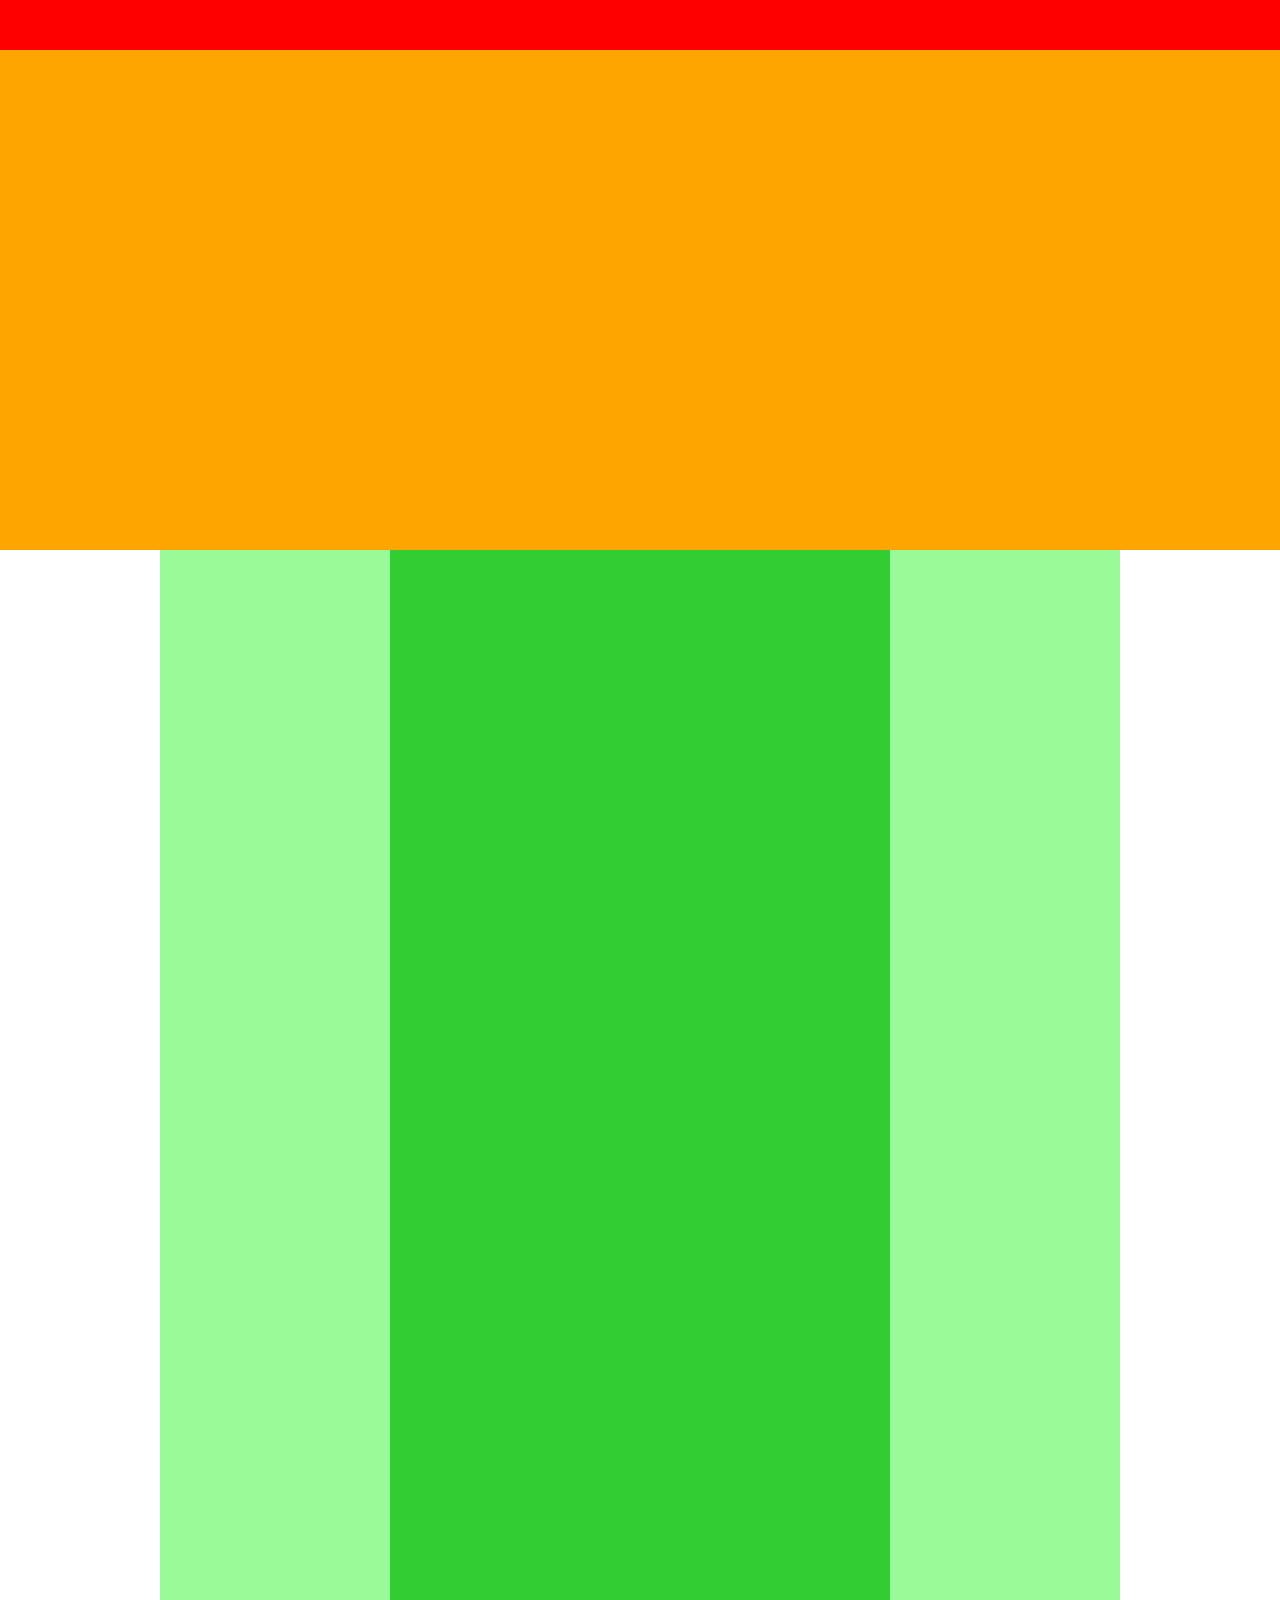
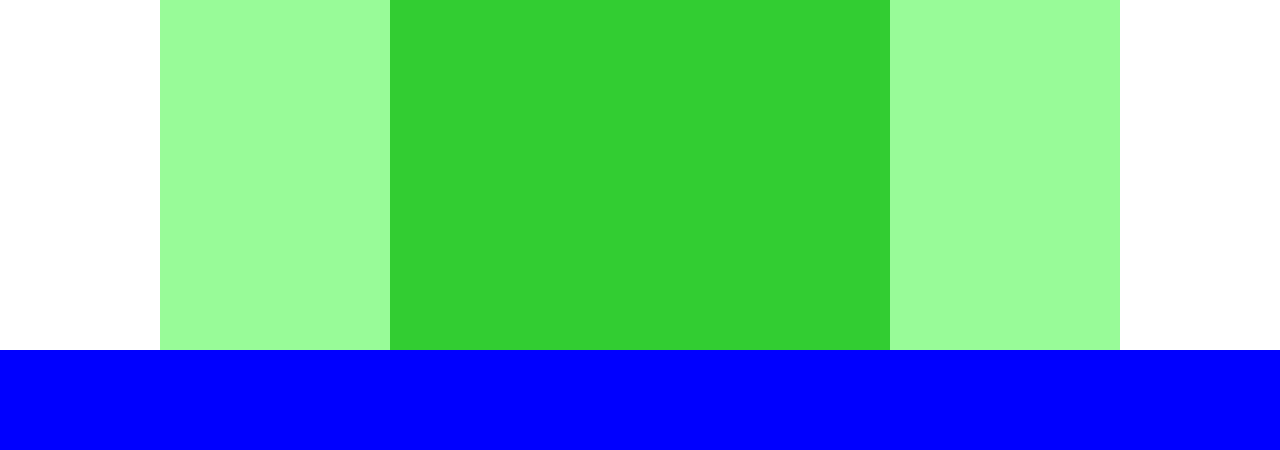
<file: html/chapter4_exercise/index.html>
<!DOCTYPE html>
<html lang="ja">
  <head>
    <meta charset="UTF-8" />
    <!-- CSSファイルの読み込み　-->
    <link rel="stylesheet" href="style.css" />
    <title>chapter4</title>
  </head>

  <body>
    <!-- header用のdiv -->
    <div class="header">
    </div>

    <!-- main-visual用のdiv -->
    <div class="main-visual">
    </div>

    <!-- main用のdiv -->
    <div class="main">
      <div class="sidebar-left"></div>
      <div class="blog"></div>
      <div class="sidebar-right"></div>
    </div>

    <!-- footer用のdiv -->
    <div class="footer"></div>
  </body>
</html>
</file>
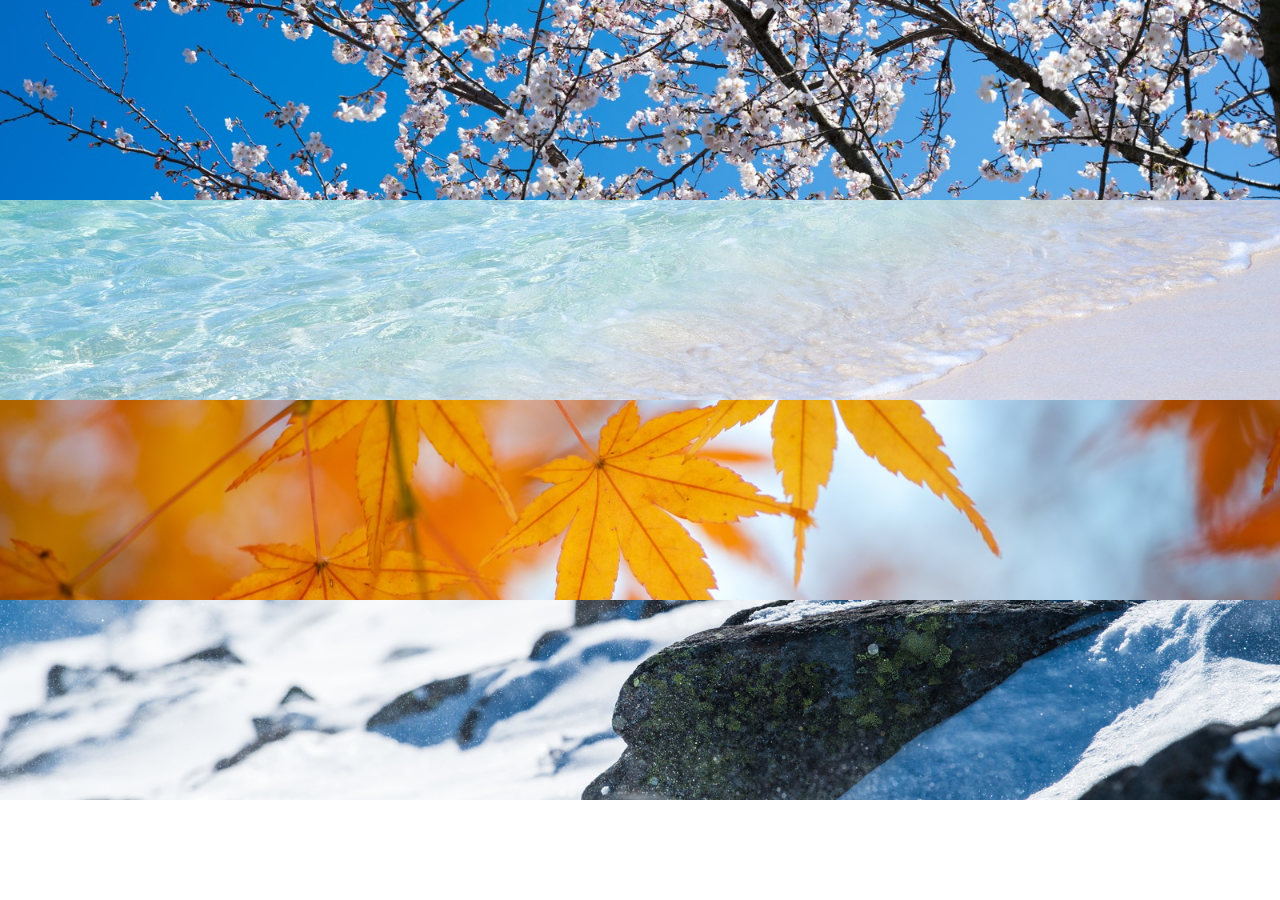
<file: html/chapter6_exercise/index.html>
<!DOCTYPE html>
<html>
  <head>
    <link rel="stylesheet" href="style.css" />
    <title>chapter6</title>
  </head>

<body>
  <div class="box1"></div>
  <div class="box2"></div>
  <div class="box3"></div>
  <div class="box4"></div>
</body>
</html>
</file>
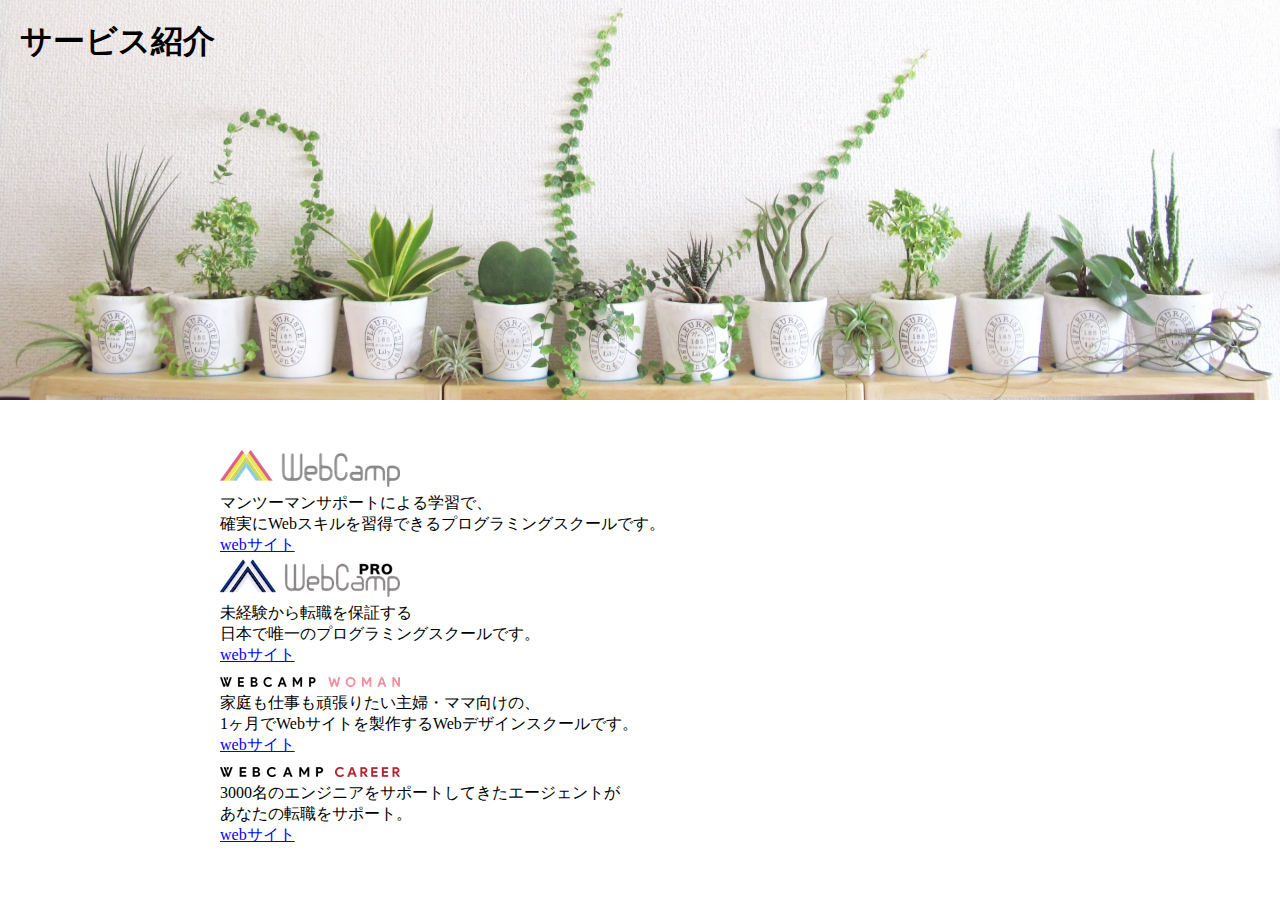
<file: html/chapter7_exercise/index.html>
<!DOCTYPE html>
<html lang="ja">
  <head>
    <meta charset="UTF-8">
    <title>7章演習</title>
    <link rel="stylesheet" href="style.css" />
  </head>

  <body>
    <section class="main-visual">
      <h1 class="headline">サービス紹介</h1>
    </section>
    <main>
      <section class="servicel">
        <h2>
          <img src="img/wc-logo.png" alt="ロゴ">
        </h2>
        <p>
          マンツーマンサポートによる学習で、
          <br>
          確実にWebスキルを習得できるプログラミングスクールです。
        </p>
        <a href="https://web-camp.io/pro/">webサイト</a>
      </section>
      <section class="service2">
        <h2>
          <img src="img/wcp-logo.png" alt="ロゴ">
        </h2>
        <p>
          未経験から転職を保証する
          <br>
          日本で唯一のプログラミングスクールです。
        </p>
        <a href="https://web-camp.io/">webサイト</a>
        <section class="service3">
        <h2>
          <img src="img/wcw-logo.png" alt="ロゴ">
        </h2>
        <p>
          家庭も仕事も頑張りたい主婦・ママ向けの、
          <br>
          1ヶ月でWebサイトを製作するWebデザインスクールです。
        </p>
        <a href="https://web-camp.io/woman/">webサイト</a>
      </section>
      <section class="service4">
        <h2>
          <img src="img/wcc-logo.png" alt="ロゴ">
        </h2>
        <p>
          3000名のエンジニアをサポートしてきたエージェントが
          <br>
          あなたの転職をサポート。
        </p>
        <a href="https://web-camp.io/career/">webサイト</a>
      </section>
    </main>
  </body>

</html>
</file>
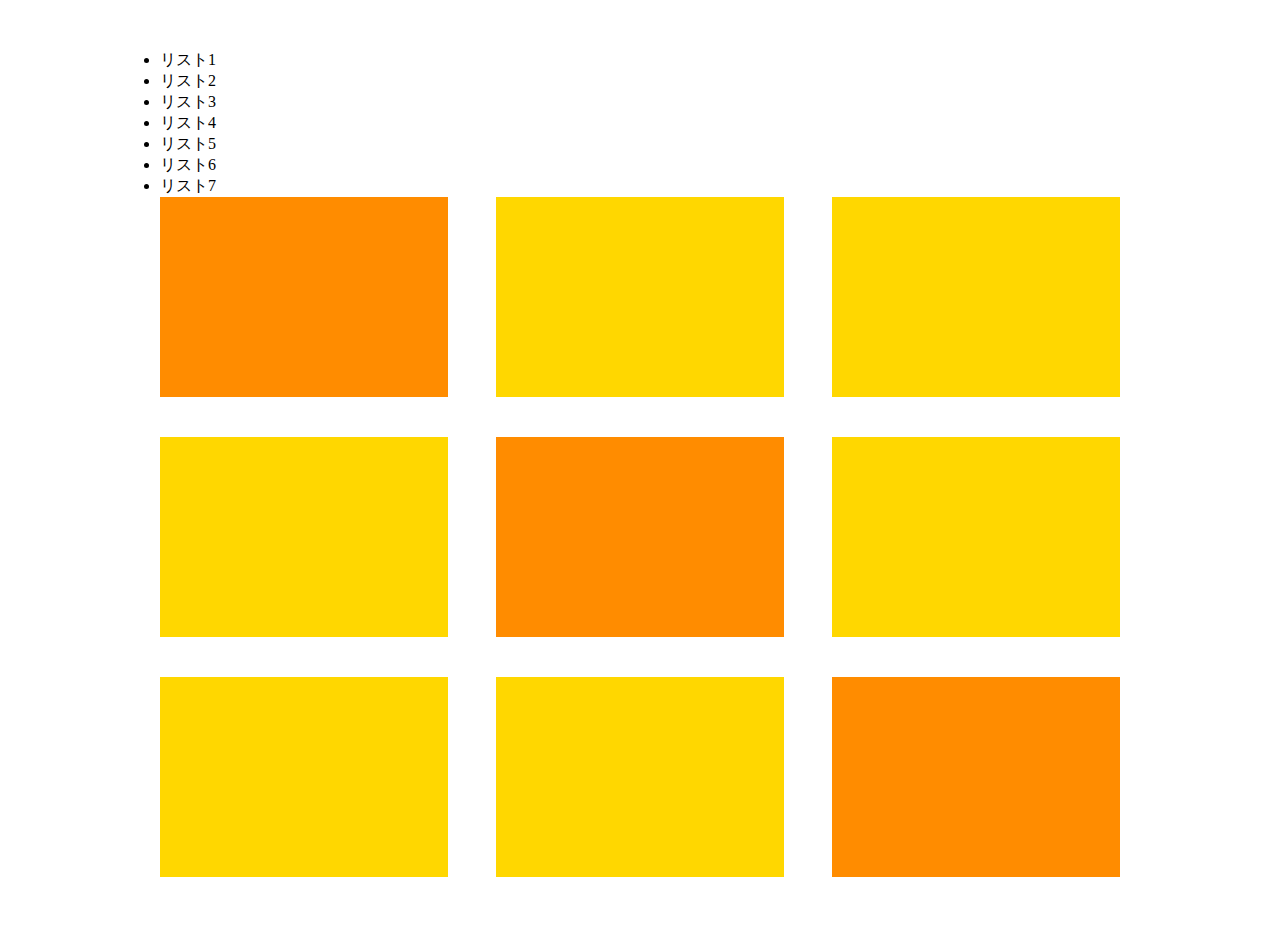
<file: html/chapter8_exercise/index.html>
<!DOCTYPE html>
<html lang="ja">
  <head>
    <meta charset="UTF-8">
    <title>8章演習</title>
    <link rel="stylesheet" href="style.css" />
  </head>

  <body>
    <main>
      <ul class="item.list">
        <li class="itemu">リスト1</li>
        <li class="itemu">リスト2</li>
        <li class="itemu">リスト3</li>
        <li class="itemu">リスト4</li>
        <li class="itemu">リスト5</li>
        <li class="itemu">リスト6</li>
        <li class="itemu">リスト7</li>
      </ul>
      <div class="box-list">
        <div class="box"></div>
        <div class="box"></div>
        <div class="box"></div>
        <div class="box"></div>
        <div class="box"></div>
        <div class="box"></div>
        <div class="box"></div>
        <div class="box"></div>
        <div class="box"></div>
      </div>
    </main>
  </body>

</html>
</file>
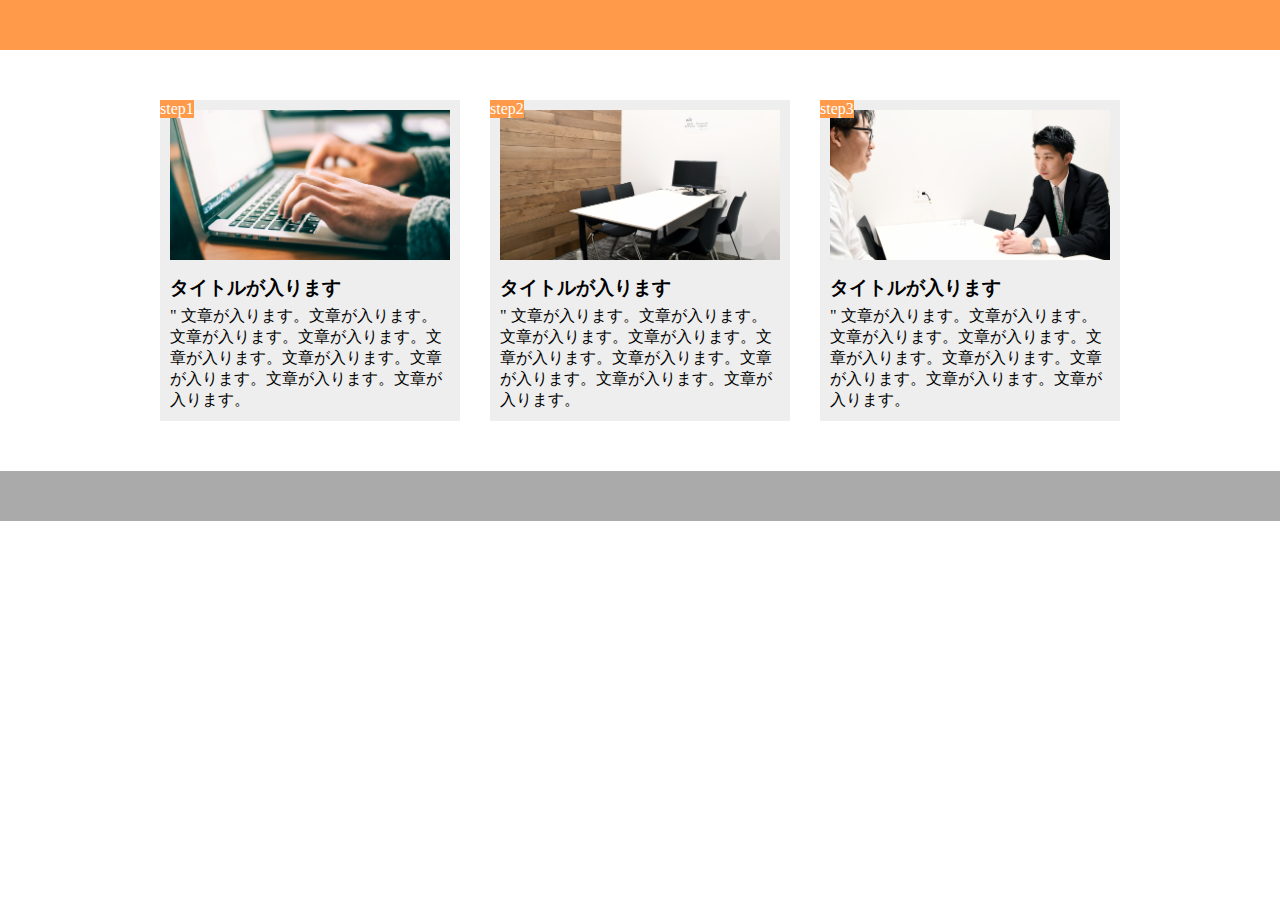
<file: html/chapter9_exercise/index.html>
<!DOCTYPE html>
<html lang="ja">
  <head>
    <meta charset="UTF-8">
    <title>9章演習</title>
    <link rel="stylesheet" href="style.css" />
  </head>
  <body>
    <header></header>
    <main>
      <div class="step-box">
        <div class="step-img1"></div>
        <span class="step-num">step1</span>
        <h3 class="title">タイトルが入ります</h3>
        <p class="text">
          " 文章が入ります。文章が入ります。文章が入ります。文章が入ります。文章が入ります。文章が入ります。文章が入ります。文章が入ります。文章が入ります。
        </p>
      </div>
     <div class="step-box">
        <div class="step-img2"></div>
        <span class="step-num">step2</span>
        <h3 class="title">タイトルが入ります</h3>
        <p class="text">
          " 文章が入ります。文章が入ります。文章が入ります。文章が入ります。文章が入ります。文章が入ります。文章が入ります。文章が入ります。文章が入ります。
        </p>
      </div>
      <div class="step-box">
        <div class="step-img3"></div>
        <span class="step-num">step3</span>
        <h3 class="title">タイトルが入ります</h3>
        <p class="text">
          " 文章が入ります。文章が入ります。文章が入ります。文章が入ります。文章が入ります。文章が入ります。文章が入ります。文章が入ります。文章が入ります。
        </p>
      </div>
    </main>
    <footer></footer>
  </body>

</html>
</file>
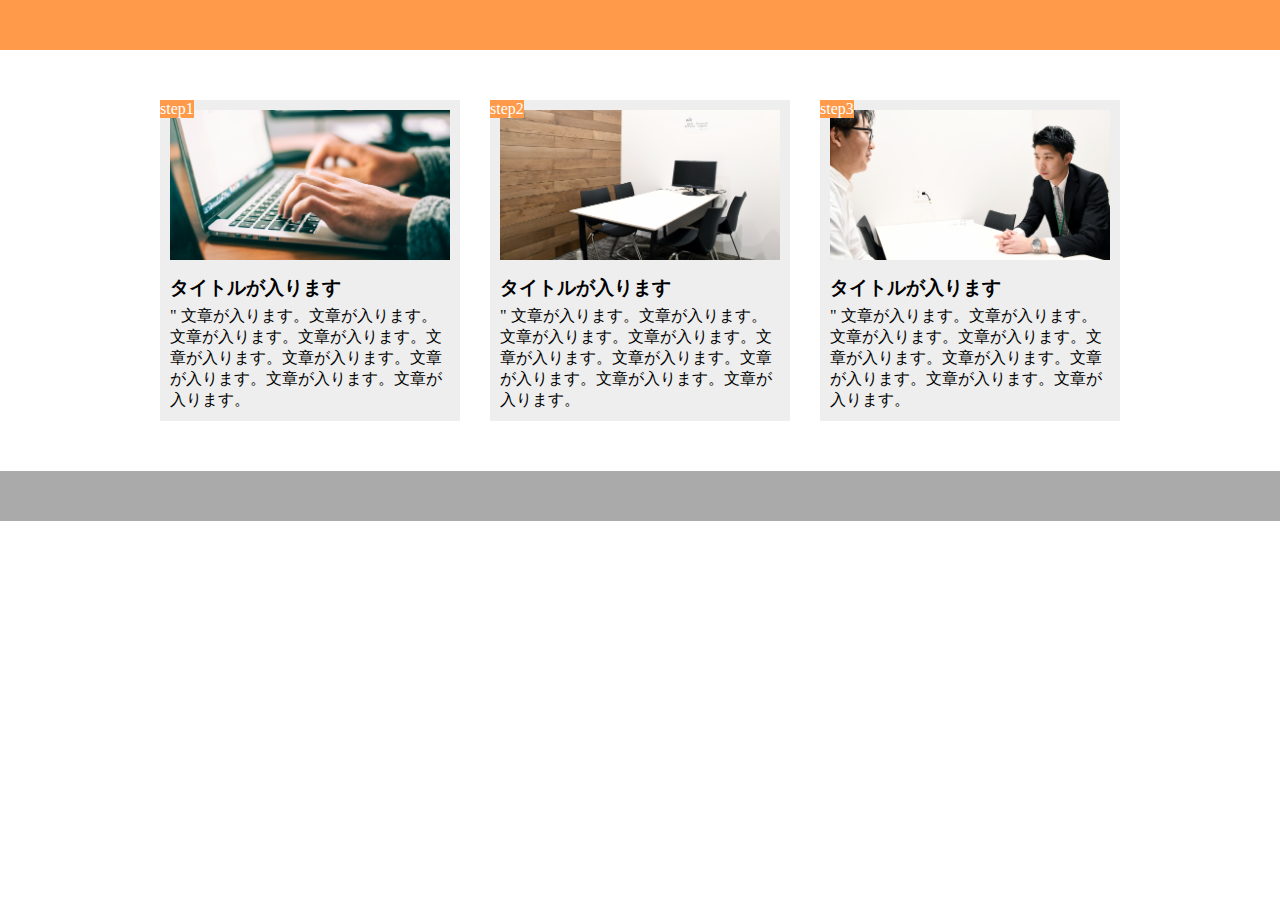
<file: html/responsive/index.html>
<!DOCTYPE html>
<html lang="ja">
  <head>
    <meta charset="UTF-8">
    <meta name="viewport" content="sidth=device-width,initial-scale=1.0">
    <title>10章演習</title>
    <link rel="stylesheet" href="style.css" />
  </head>
  <body>
    <header></header>
    <main>
      <div class="step-box">
        <div class="step-img1"></div>
        <span class="step-num">step1</span>
        <h3 class="title">タイトルが入ります</h3>
        <p class="text">
          " 文章が入ります。文章が入ります。文章が入ります。文章が入ります。文章が入ります。文章が入ります。文章が入ります。文章が入ります。文章が入ります。
        </p>
      </div>
     <div class="step-box">
        <div class="step-img2"></div>
        <span class="step-num">step2</span>
        <h3 class="title">タイトルが入ります</h3>
        <p class="text">
          " 文章が入ります。文章が入ります。文章が入ります。文章が入ります。文章が入ります。文章が入ります。文章が入ります。文章が入ります。文章が入ります。
        </p>
      </div>
      <div class="step-box">
        <div class="step-img3"></div>
        <span class="step-num">step3</span>
        <h3 class="title">タイトルが入ります</h3>
        <p class="text">
          " 文章が入ります。文章が入ります。文章が入ります。文章が入ります。文章が入ります。文章が入ります。文章が入ります。文章が入ります。文章が入ります。
        </p>
      </div>
    </main>
    <footer></footer>
  </body>

</html>
</file>
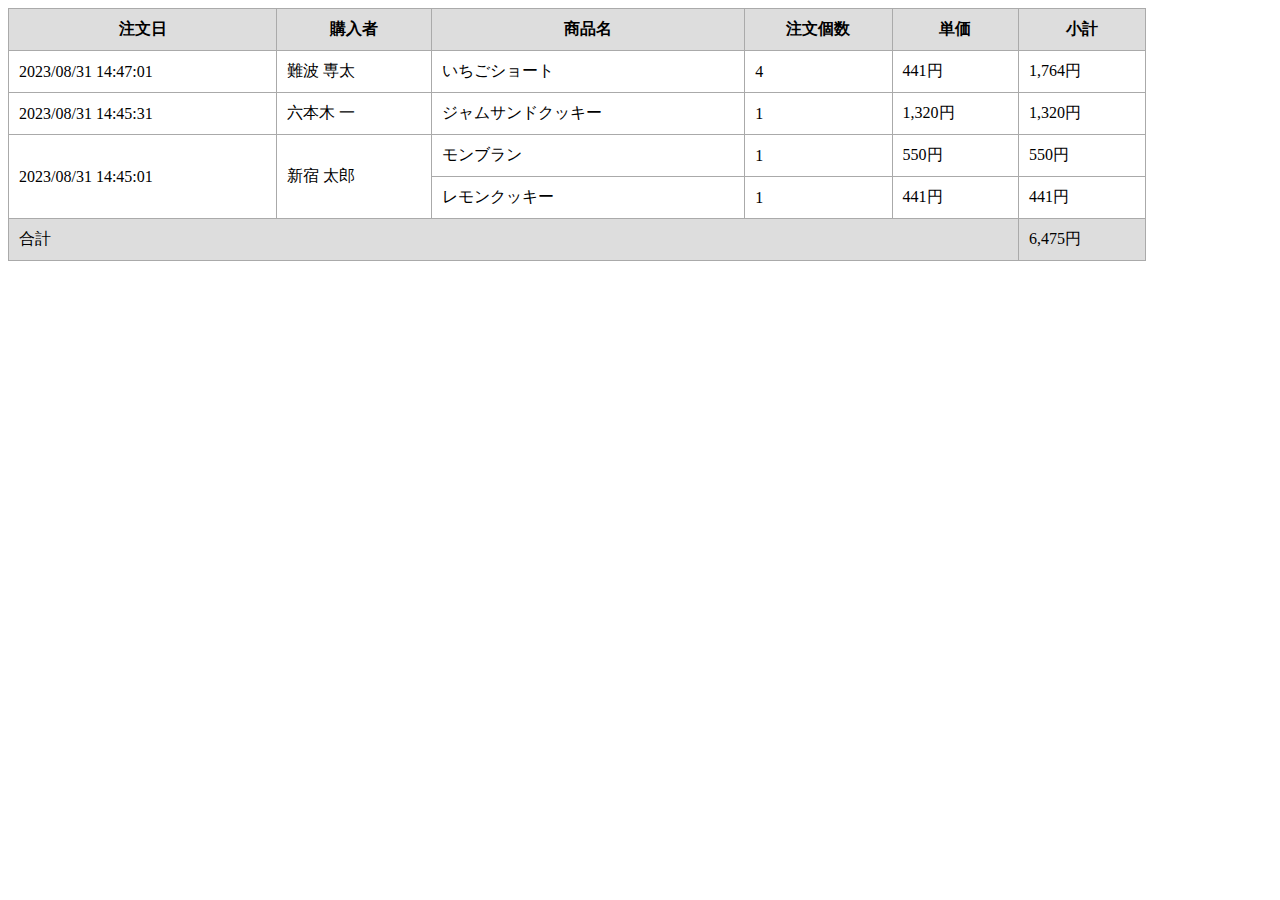
<file: html/table/index.html>
<!DOCTYPE html>
<html lang="ja">
  <head>
    <meta name="viewport" contant="width=device-width,initial-scale1" charset="utf-8" />
    <link rel="stylesheet" href="style.css" />
    <title>テーブル見本</title>
  </head>

  <body>
    <table class="is_border">
      <thead>
        <tr>
          <th>注文日</th>
          <th>購入者</th>
          <th>商品名</th>
          <th>注文個数</th>
          <th>単価</th>
          <th>小計</th>
        </tr>
      </thead>
      <tbody>
        <tr>
          <td>2023/08/31 14:47:01</td>
          <td>難波 専太</td>
          <td>いちごショート</td>
          <td>4</td>
          <td>441円</td>
          <td>1,764円</td>
        </tr>
        <tr>
          <td>2023/08/31 14:45:31</td>
          <td>六本木 一</td>
          <td>ジャムサンドクッキー</td>
          <td>1</td>
          <td>1,320円</td>
          <td>1,320円</td>
        </tr>
        <tr>
          <td rowspan="2">2023/08/31 14:45:01</td>
          <td rowspan="2">新宿 太郎</td>
          <td>モンブラン</td>
          <td>1</td>
          <td>550円</td>
          <td>550円</td>
        </tr>
        <tr>
          <td>レモンクッキー</td>
          <td>1</td>
          <td>441円</td>
          <td>441円</td>
        </tr>
      </tbody>
      <tfoot>
        <tr>
          <td colspan="5">合計</td>
          <td>6,475円</td>
        </tr>
      </tfoot>
    </table>
</body>

</html>
</file>
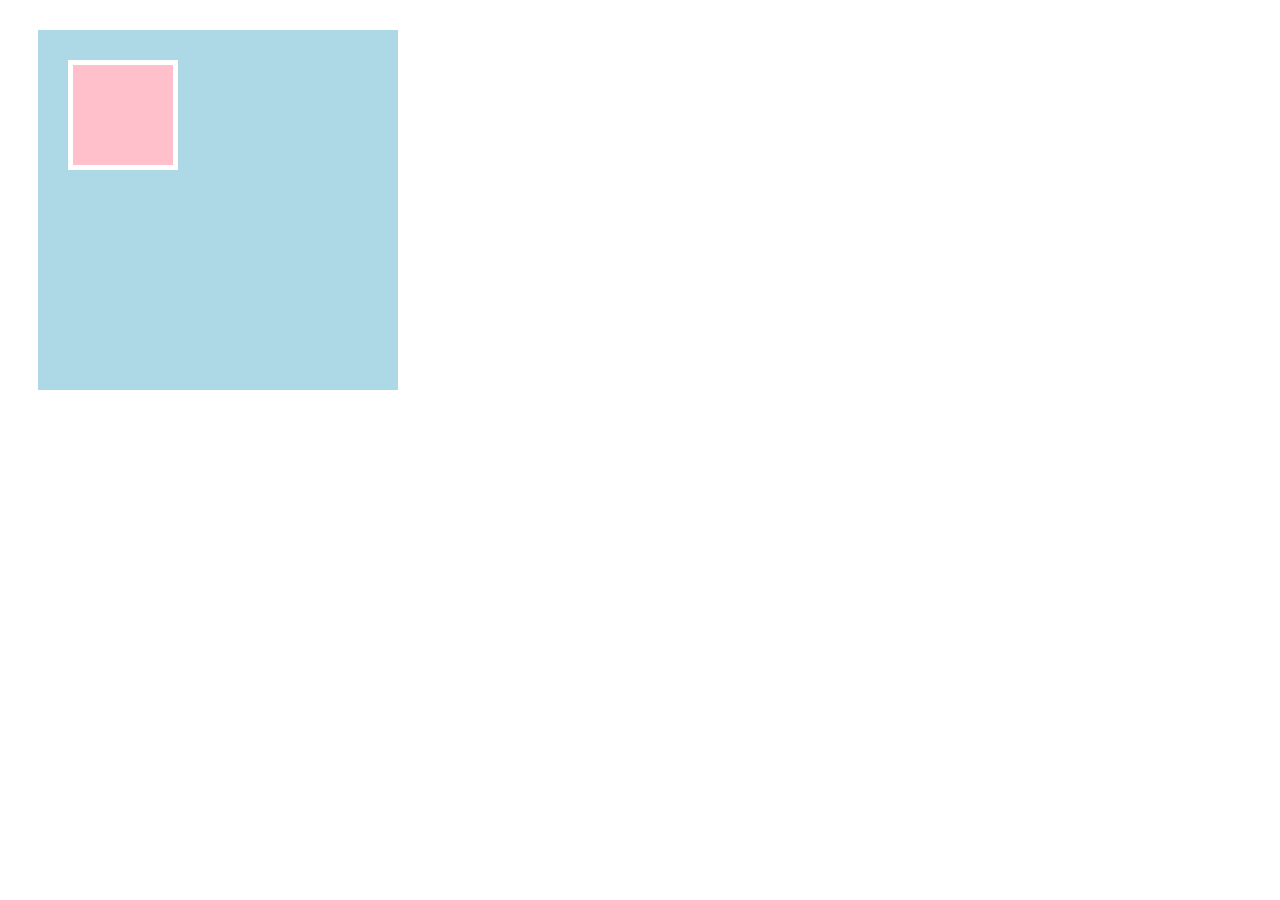
<file: html/box.html>
<!DOCTYPE html>
<html lang="ja">
  <head>
    <meta charset="UTF-8" />
    <!-- CSSファイルの読み込み -->
    <link rel="stylesheet" href="box.css" />
    <title>BOX</title>
  </head>

  <body>
    <!-- box1用のdiv -->
    <div class="box1">
      <div class="box2"></div>
    </div>
  </body>
</html>
</file>
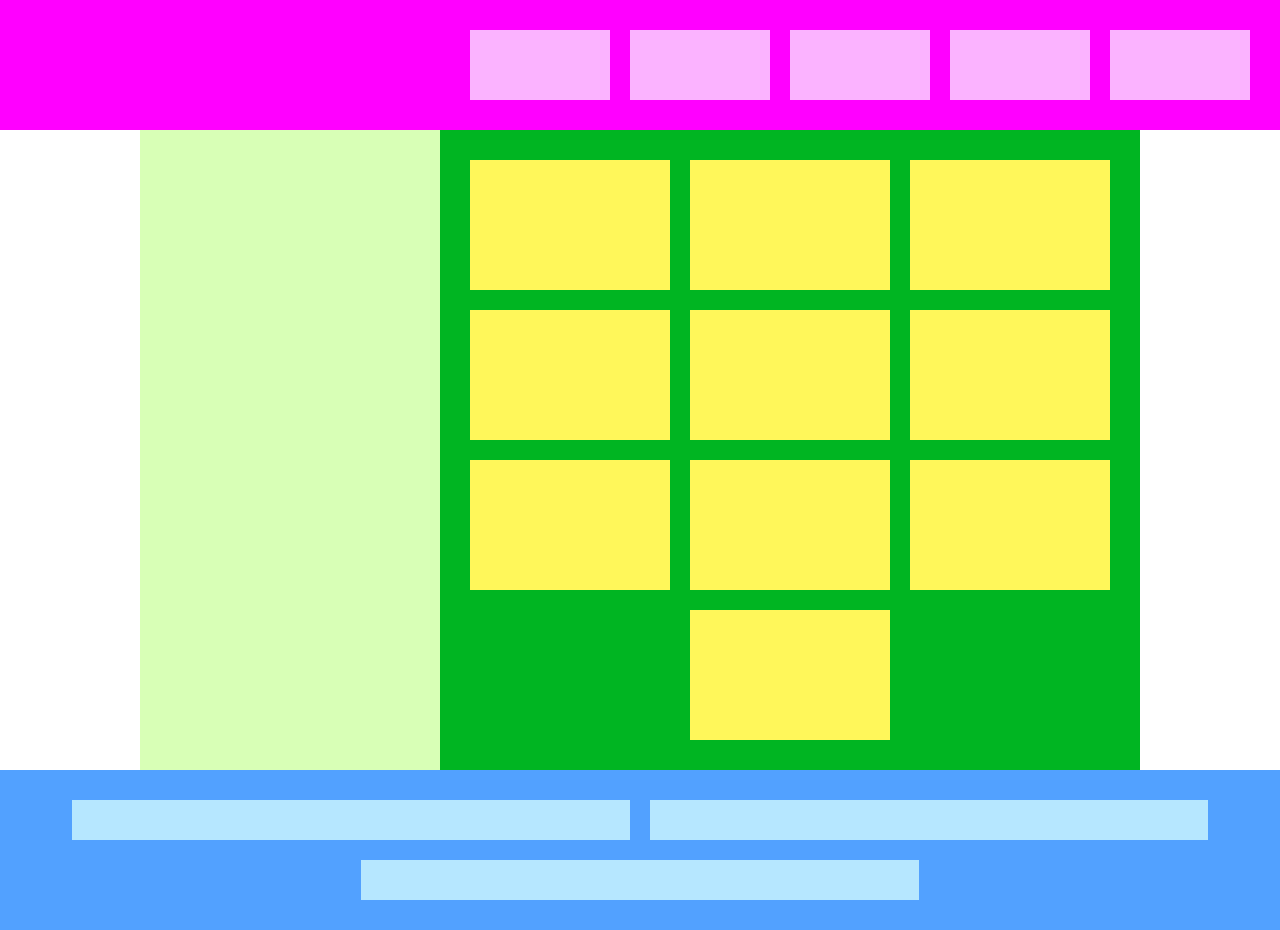
<file: html/flex/excerciseindex.html>
<!DOCTYPE html>
<html lang="ja">
  <head>
    <meta charset="utf-8" />
    <title>X章演習</title>
    <link rel="stylesheet" href="excercisestyle.css" />
  </head>
  <body>
    <div class="header">
      <div></div>
      <div></div>
      <div></div>
      <div></div>
      <div></div>
    </div>
    <div class="main">
      <div class="sidebar"></div>
      <div class="content">
        <div></div>
        <div></div>
        <div></div>
        <div></div>
        <div></div>
        <div></div>
        <div></div>
        <div></div>
        <div></div>
        <div></div>
      </div>
    </div>
    <div class="footer">
      <div></div>
      <div></div>
      <div></div>
    </div>
  </body>
</html>
</file>
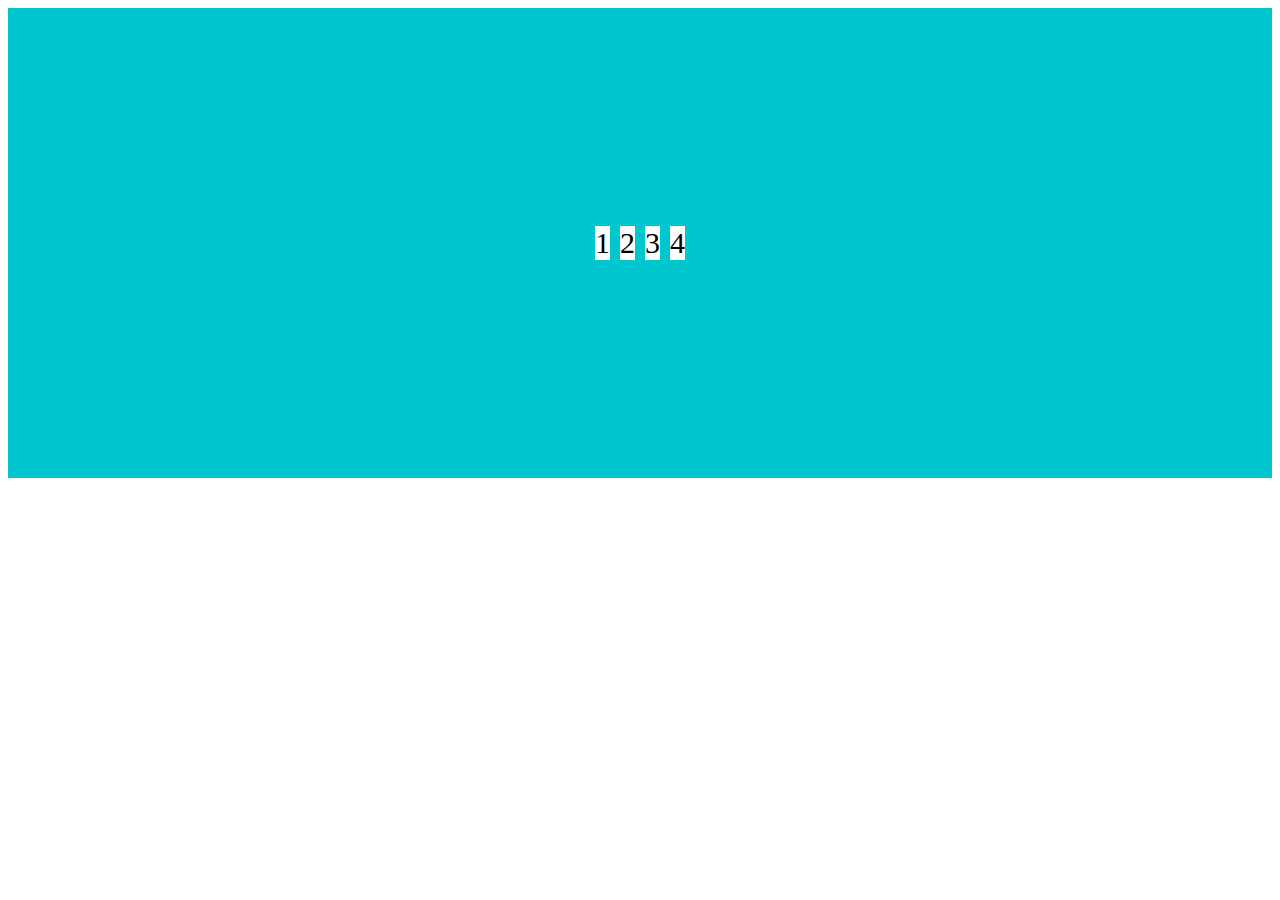
<file: html/flex/flex.html>
<!DOCTYPE html>
<html lang="ja">
  <head>
    <meta charset="utf-8" />
    <link rel="stylesheet" href="style.css" />
    <title>flexbox</title>
  </head>
  <body>
    <div class="flex">
      <div>1</div>
      <div>2</div>
      <div>3</div>
      <div>4</div>
    </div>
  </body>
</html>
</file>
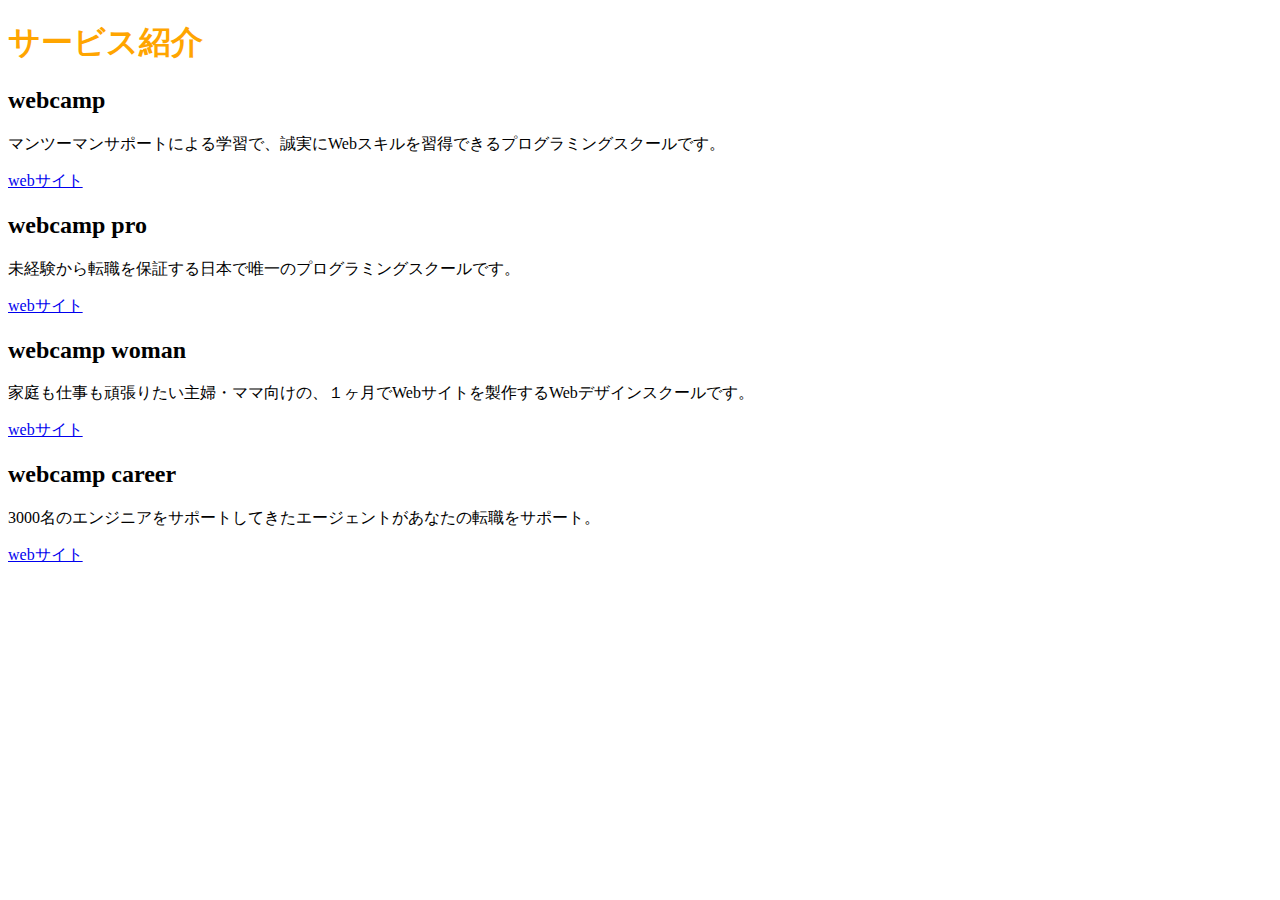
<file: html/sample/chapter2_exercise.html>
<!DOCTYPE HTML>
<html lang="ja">
  <head>
    <meta charset="UTF-8" />
    <title>2章演習</title>
    <link rel="stylesheet" href="style.css" />
  </head>

  <body>
     <h1 id="word-orange">サービス紹介</h1>
    <h2>webcamp</h2>
    <p>マンツーマンサポートによる学習で、誠実にWebスキルを習得できるプログラミングスクールです。</p>
    <a href="https://web-camp.io/">webサイト</a>
     <h2>webcamp pro</h2>
    <p>未経験から転職を保証する日本で唯一のプログラミングスクールです。</p>
    <a href="https://web-camp.io/">webサイト</a>
     <h2>webcamp woman</h2>
    <p>家庭も仕事も頑張りたい主婦・ママ向けの、１ヶ月でWebサイトを製作するWebデザインスクールです。</p>
    <a href="https://web-camp.io/">webサイト</a>
     <h2>webcamp career</h2>
    <p>3000名のエンジニアをサポートしてきたエージェントがあなたの転職をサポート。</p>
    <a href="https://web-camp.io/">webサイト</a>
  </body>
</html>
</file>
<file: html/chapter4_exercise/style.css>
/*　ブラウザがそれぞれ持っているCSSをリセットするたまえの記述 */
* {
  margin: 0;
  padding: 0;
  box-sizing: border-box;
}

.header {
  width: 100%;
  height: 50px;
  background-color: red;
}

.main-visual {
  width: 100%;
  height: 500px;
  background-color: orange;
}

.main {
  width: 960px;
  margin: 0 auto;
  display: flex;
  justify-content: center;
}

.sidebar-left {
  width: 230px;
  height: 1400px;
  background-color: palegreen;
}

.blog {
  width: 500px;
  height: 1400px;
  background-color: limegreen;
}

.sidebar-right {
  width: 230px;
  height: 1400px;
  background-color: palegreen;
}

.footer {
  width: 100%;
  height: 100px;
  background-color: blue;
}
</file>
<file: html/chapter6_exercise/style.css>
* {
  margin: 0;
  padding: 0;
  box-sizing: border-box;
}

.box1 {
  height: 200px;
  background-image: url(img/box1.jpg);
  background-size: cover;
  background-position: center;
}

.box2 {
  height: 200px;
  background-image: url(img/box2.jpg);
  background-size: cover;
  background-position: center;
}

.box3 {
  height: 200px;
  background-image: url(img/box3.jpg);
  background-size: cover;
  background-position: center;
}

.box4 {
  height: 200px;
  background-image: url(img/box4.jpg);
  background-size: cover;
  background-position: center;
}
</file>
<file: html/chapter7_exercise/style.css>
* {
  margin: 0;
  padding: 0;
  box-sizing: border-box
}

.main-visual {
  height: 400px;
  width: 100%;
  background-image: url(img/mv.jpg);
  background-size: cover;
  background-position: bottom;
}

.headline {
  padding: 20px;
}

main {
  width: 840px;
  margin: 50px auto;
}

.sercice1 {
  margin-bottom: 30px;
  border-bottom: 1px solid #d1d1d1;
  padding-bottom: 30px;
}

.sercice2 {
  margin-bottom: 30px;
  border-bottom: 1px solid #d1d1d1;
  padding-bottom: 30px;
}

.sercice3 {
  margin-bottom: 30px;
  border-bottom: 1px solid #d1d1d1;
  padding-bottom: 30px;
}

.sercice4 {
  margin-bottom: 30px;
  border-bottom: 1px solid #d1d1d1;
  padding-bottom: 30px;
}
</file>
<file: html/chapter8_exercise/style.css>
* {
  margin: 0;
  padding: 0;
  box-sizing: border-box;
}

main {
  width: 960px;
  margin: 50px auto;
}

.item-list {
  margin: 50px auto;
}

.item {
  padding: 20px;
  list-style: none;
}

.item:nth-child(old) {
  background-color: #eee;
}

.box-list {
  display: flex;
  flex-wrap: wrap;
}

.box {
  background-color: #ffd700;
  width: 30%;
  height: 200px;
  margin-right: 5%;
  margin-bottom: 40px;
}

.box:first-child,
.box:nth-child(5),
.box:last-child {
  background-color: #ff8c00;
}

.box:nth-child(3n) {
  margin-right: 0;
}

.box:nth-last-child(-n + 3) {
  margin-bottom: 0;
}
</file>
<file: html/chapter9_exercise/style.css>
* {
  box-sizing: border-box;
  margin: 0;
  padding: 0;
}

header {
  height: 50px;
  background-color: #ff9a4b;
}

main {
  width: 960px;
  margin: 50px auto;
  display: flex;
}

.step-box {
  width: 300px;
  margin-right: 30px;
  padding: 10px;
  position: relative;
  background-color: #eee;
}

.step-box:last-child {
  margin-right: 0;
}

.step-img1 {
  height: 150px;
  background-image: url(img/flow01.png);
  background-position: bottom;
  background-size: cover;
}

.step-img2 {
  height: 150px;
  background-image: url(img/flow02.png);
  background-position: bottom;
  background-size: cover;
}
.step-img3 {
  height: 150px;
  background-image: url(img/flow03.png);
  background-position: bottom;
  background-size: cover;
}

.step-num {
  position: absolute;
  top: 0;
  left: 0;
  background-color: #ff9a4b;
  color: #fff;
}

.title {
  margin: 15px 0 5px;
}

footer {
  height: 50px;
  background-color: #aaa;
}
</file>
<file: html/responsive/style.css>
* {
  box-sizing: border-box;
  margin: 0;
  padding: 0;
}

header {
  height: 50px;
  background-color: #ff9a4b;
}

main {
  width: 960px;
  margin: 50px auto;
  display: flex;
}

.step-box {
  width: 300px;
  margin-right: 30px;
  padding: 10px;
  position: relative;
  background-color: #eee;
}

.step-box:last-child {
  margin-right: 0;
}

.step-img1 {
  height: 150px;
  background-image: url(img/flow01.png);
  background-position: bottom;
  background-size: cover;
}

.step-img2 {
  height: 150px;
  background-image: url(img/flow02.png);
  background-position: bottom;
  background-size: cover;
}
.step-img3 {
  height: 150px;
  background-image: url(img/flow03.png);
  background-position: bottom;
  background-size: cover;
}

.step-num {
  position: absolute;
  top: 0;
  left: 0;
  background-color: #ff9a4b;
  color: #fff;
}

.title {
  margin: 15px 0 5px;
}

footer {
  height: 50px;
  background-color: #aaa;
}


@media screen and (max-width: 768px) {
  header {
    width:100%;
  }

  main {
    width: 100%;
    display: block;
  }

  .step-box {
    width: 90%;
    margin: 0 0 20px 5%;
  }

  .pagination {
    margin-bottom: 50px;
  }
}
</file>
<file: html/table/style.css>
table.is_border {
  width: 90%;
  border-collapse: collapse;
  border-spacing: 0;
}

table.is_border tfoot {
  background-color: #ddd;
}

table.is_border thead {
  background-color: #ddd;
  text-align: center;
}

table.is_border th {
  border-width: 1px 1px 0;
  padding: 10px;
  border-style: solid;
  border-color: #aaa;
}

table.is_border td {
  border-width: 1px 1px 0;
  padding: 10px;
  border-style: solid;
  border-color: #aaa;
}

table.is_border tr:last-child td {
  border-width: 1px;
}

td.is_num {
  text-align: right;
}
</file>
<file: html/box.css>
.box1 {
  width: 300px;
  height: 300px;
  background-color: lightblue;
  margin: 30px;
  padding: 30px;
}

.box2 {
  width: 100px;
  height: 100px;
  background-color: pink;
  /* 指定方法（box2の周囲すべてに枠線を設定する場合） */
  border: 5px solid white;
}
</file>
<file: html/flex/excercisestyle.css>
* {
  margin: 0;
  padding: 0;
  box-sizing: border-box;
}

.header {
  background-color: #ff00ff;
  padding: 30px 20px;
  display: flex;
  justify-content: flex-end;
}
.header > div {
  background-color: #fbb3ff;
  flex-basis: 140px;
  height: 70px;
  margin: 0 10px;
}
.header > first-child {
  margin-right: auto;
}

.main {
  display: flex;
  justify-content: center;
}
.sidebar {
  background-color: #d8ffb6;
  width: 300px;
}
.content {
  background-color: #00b522;
  padding: 20px;
  max-width: 700px;
  flex-grow: 1;
  display: flex;
  flex-wrap: wrap;
  justify-content: center;
}
.content > div {
  background-color: #fff75a;
  flex-basis: 200px;
  height: 130px;
  margin: 10px;
}

.footer {
  background-color: #52a1ff;
  padding: 20px;
  display: flex;
  flex-wrap: wrap;
  justify-content: center;
}
.footer > div {
  background-color: #b6e7ff;
  width: 45%;
  max-width: 600px;
  height: 40px;
  margin: 10px;
}
</file>
<file: html/flex/style.css>
.flex {
  background-color: #00c7ce;
  height: 50vh;
  padding: 10px;
  display: flex;
  justify-content: center;
  align-items: center;
}
.flex > div {
  background-color: #fff;
  margin: 5px;
  font-size: 30px;
}
</file>
<file: html/sample/style.css>
h1 {
  color: orange;
}
</file>
